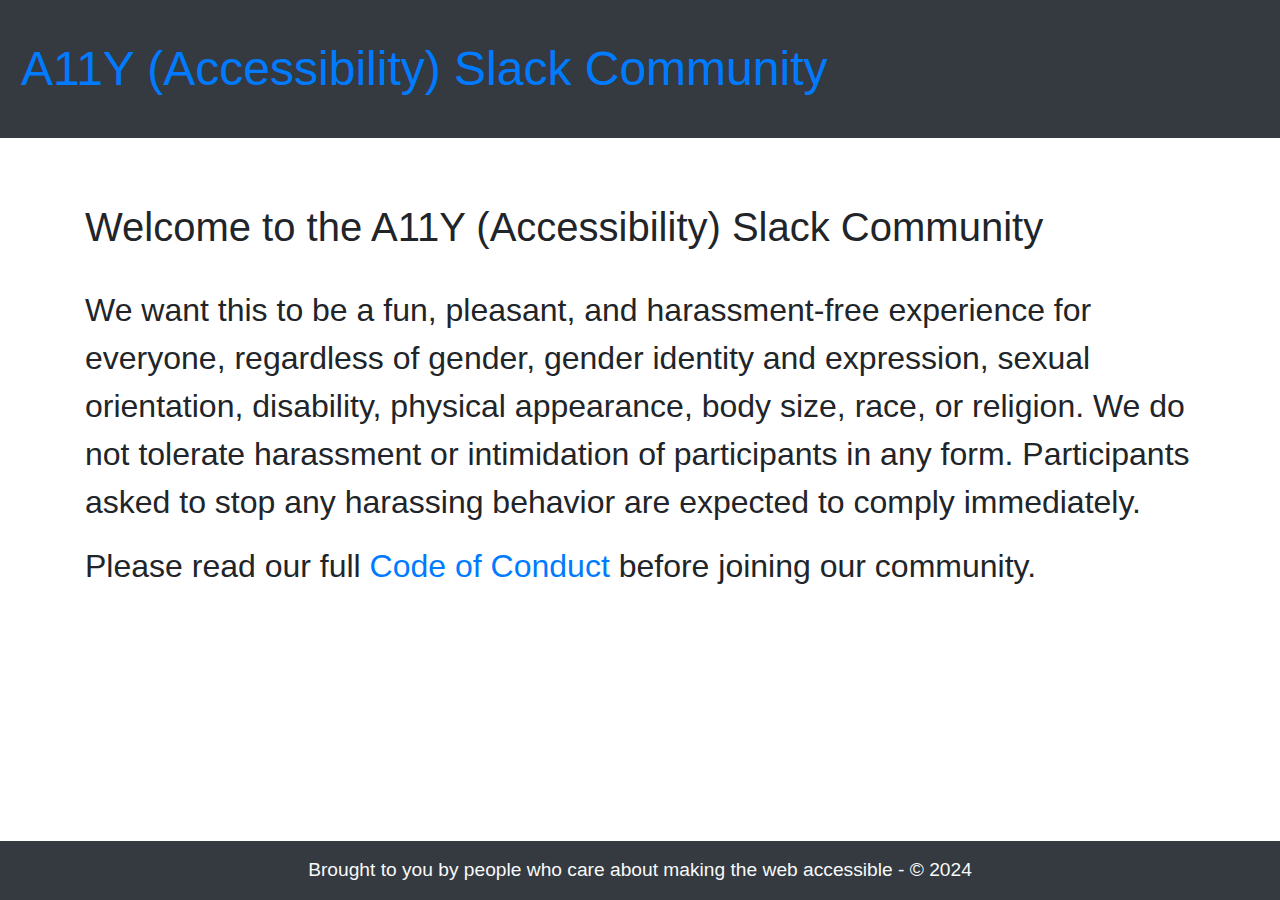
<file: index.html>
<!doctype html>
<html lang="en">
  <head>
	<title>A11Y (Accessibility) Slack Community | Welcome page</title>
	<!-- Required meta tags -->
	<meta charset="utf-8">
	<meta name="viewport" content="width=device-width, initial-scale=1, shrink-to-fit=no">

	<!-- Bootstrap CSS -->
	<link rel="stylesheet" href="https://stackpath.bootstrapcdn.com/bootstrap/4.3.1/css/bootstrap.min.css" integrity="sha384-ggOyR0iXCbMQv3Xipma34MD+dH/1fQ784/j6cY/iJTQUOhcWr7x9JvoRxT2MZw1T" crossorigin="anonymous">

	<!-- Custom styles -->
	<link rel="stylesheet" href="./css/style.css">
  </head>
  <body>

	<header class="navbar navbar-expand-lg navbar-dark bg-dark text-light">
		<span class="align-middle"><a href="./">A11Y (Accessibility) Slack Community</a></span>
	</header>

	<main class="container">
		<h1>Welcome to the A11Y (Accessibility) Slack Community</h1>

		<p>We want this to be a fun, pleasant, and harassment-free experience for everyone, regardless of gender, gender identity and expression, sexual orientation, disability, physical appearance, body size, race, or religion. We do not tolerate harassment or intimidation of participants in any form. Participants asked to stop any harassing behavior are expected to comply immediately.</p>

		<p>Please read our full <a href="./code-of-conduct.html">Code of Conduct</a> before joining our community.</p>

	</main>

	<footer class="container-fluid fixed-bottom text-center bg-dark text-light">
		<p>Brought to you by people who care about making the web accessible - &copy; 2024</p>
	</footer>
	  
	<!-- Optional JavaScript -->
	<!-- jQuery first, then Popper.js, then Bootstrap JS -->
	<script src="https://code.jquery.com/jquery-3.3.1.slim.min.js" integrity="sha384-q8i/X+965DzO0rT7abK41JStQIAqVgRVzpbzo5smXKp4YfRvH+8abtTE1Pi6jizo" crossorigin="anonymous"></script>
	<script src="https://cdnjs.cloudflare.com/ajax/libs/popper.js/1.14.7/umd/popper.min.js" integrity="sha384-UO2eT0CpHqdSJQ6hJty5KVphtPhzWj9WO1clHTMGa3JDZwrnQq4sF86dIHNDz0W1" crossorigin="anonymous"></script>
	<script src="https://stackpath.bootstrapcdn.com/bootstrap/4.3.1/js/bootstrap.min.js" integrity="sha384-JjSmVgyd0p3pXB1rRibZUAYoIIy6OrQ6VrjIEaFf/nJGzIxFDsf4x0xIM+B07jRM" crossorigin="anonymous"></script>
  </body>
</html>
</file>
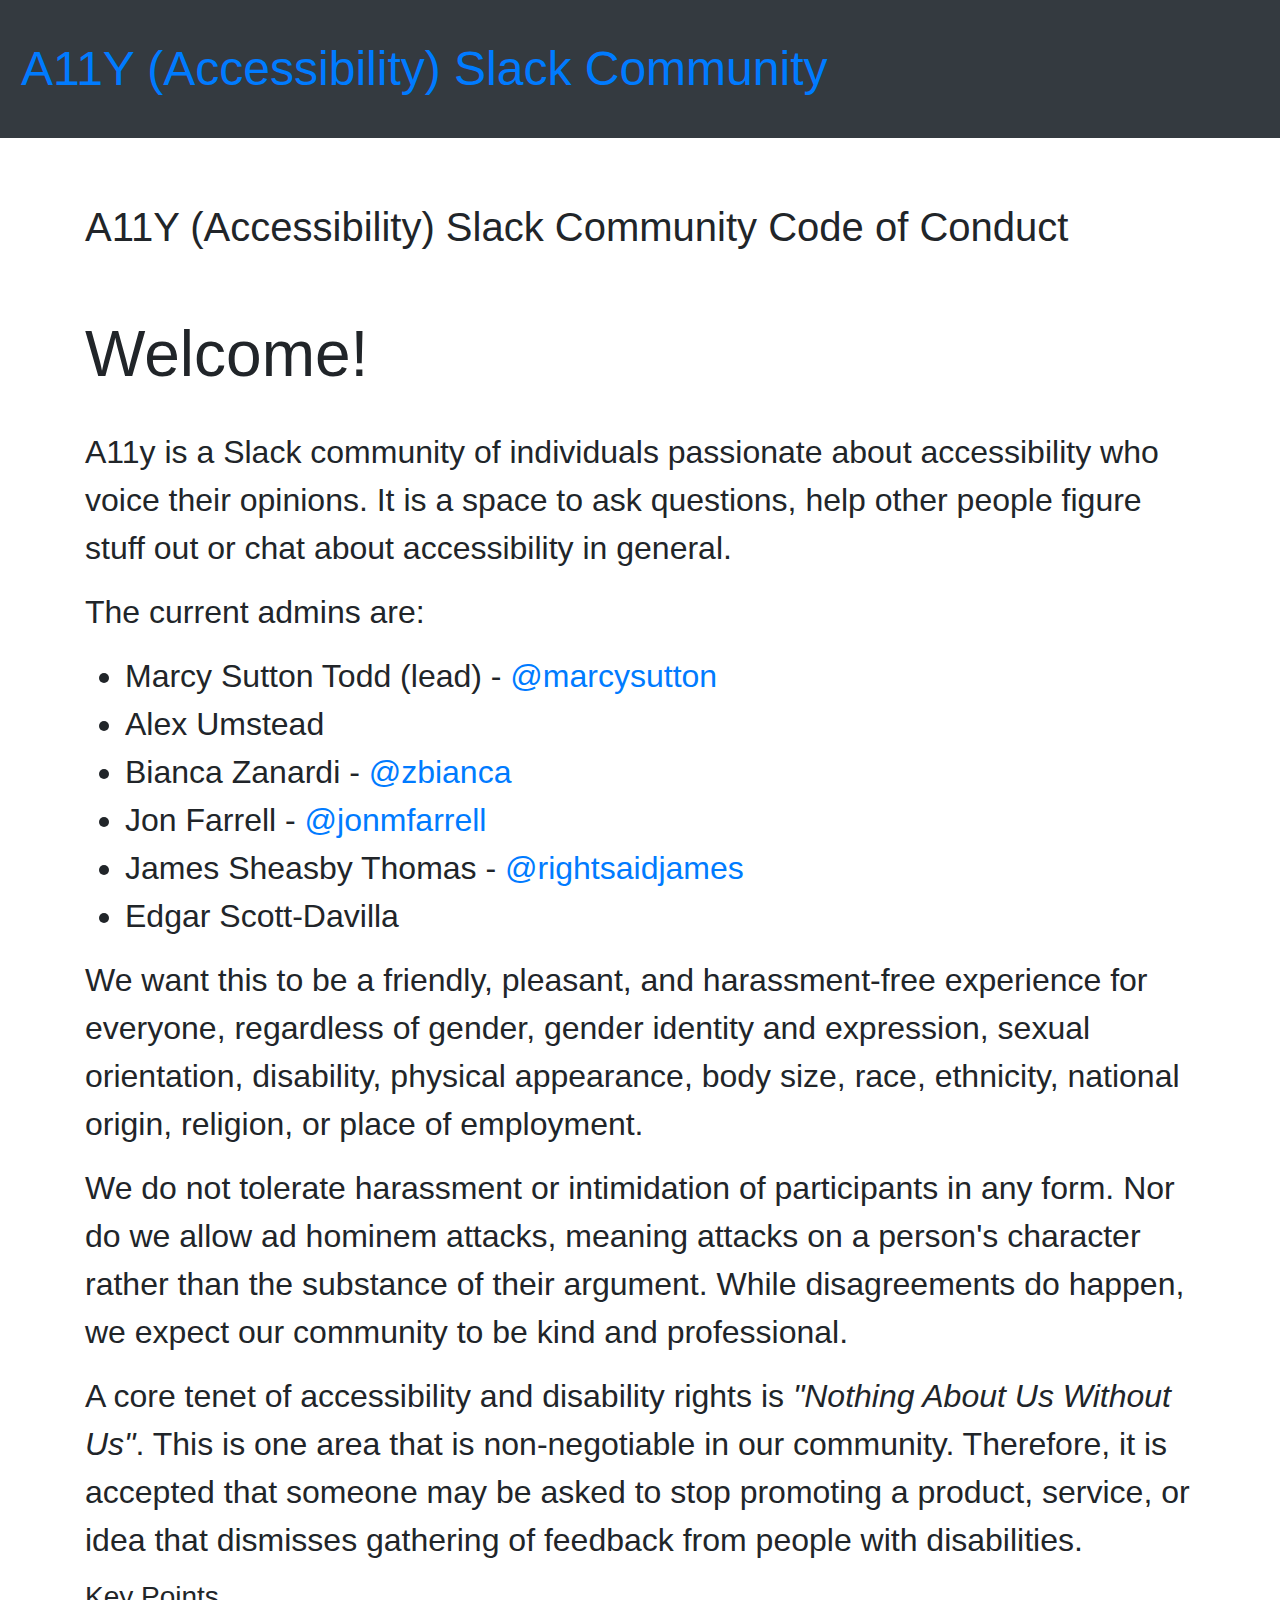
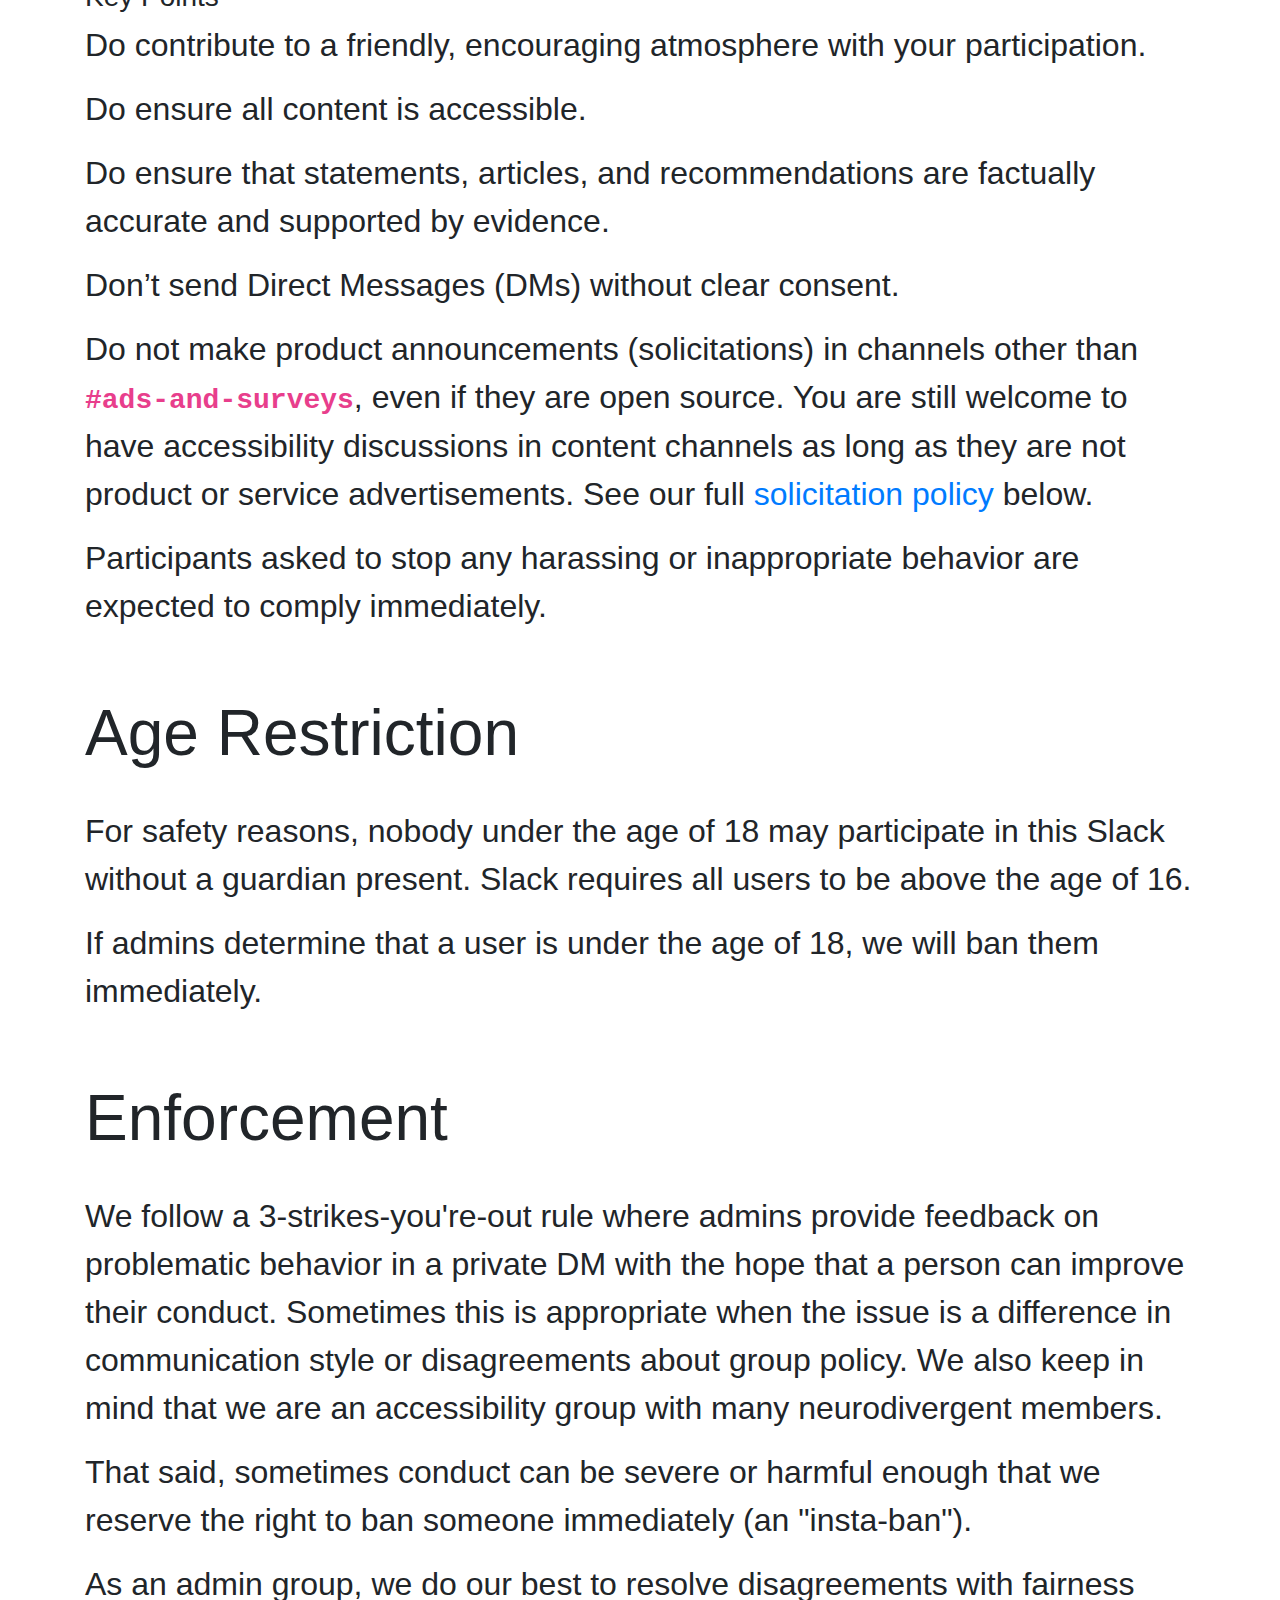
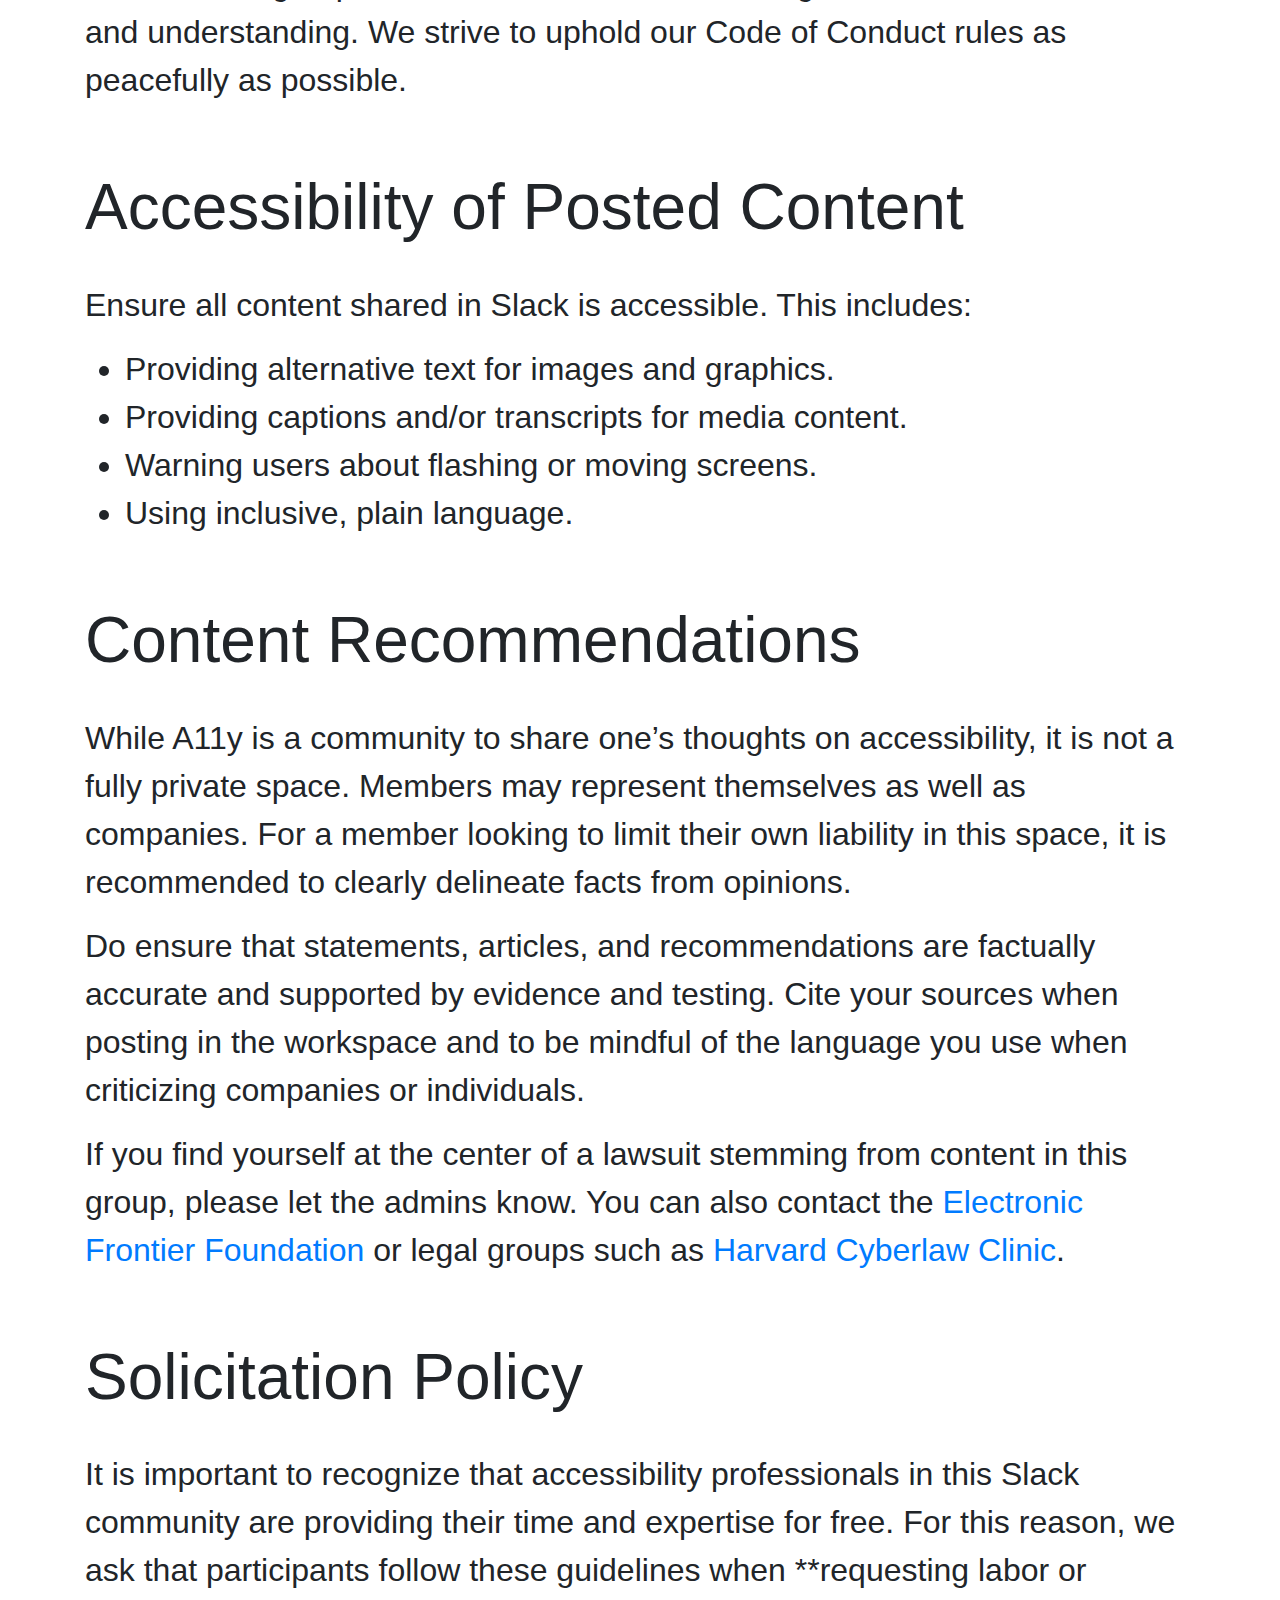
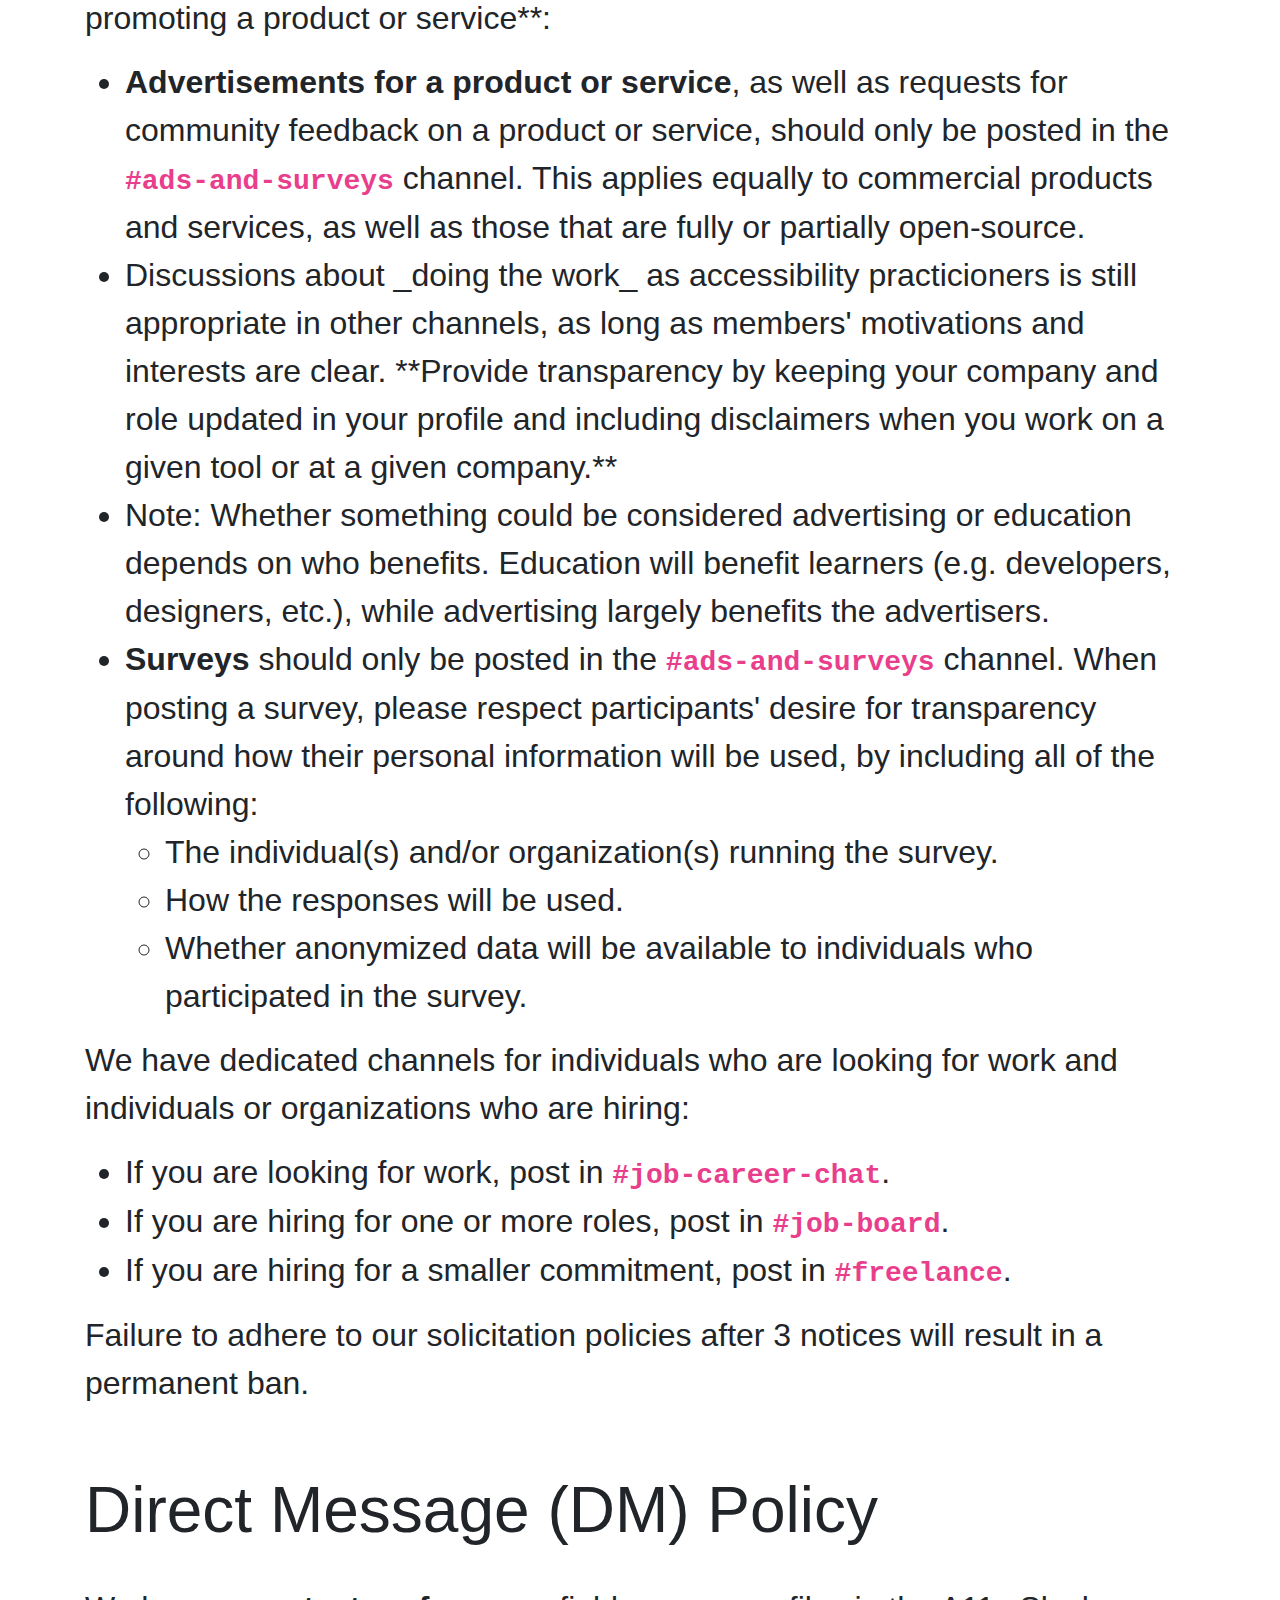
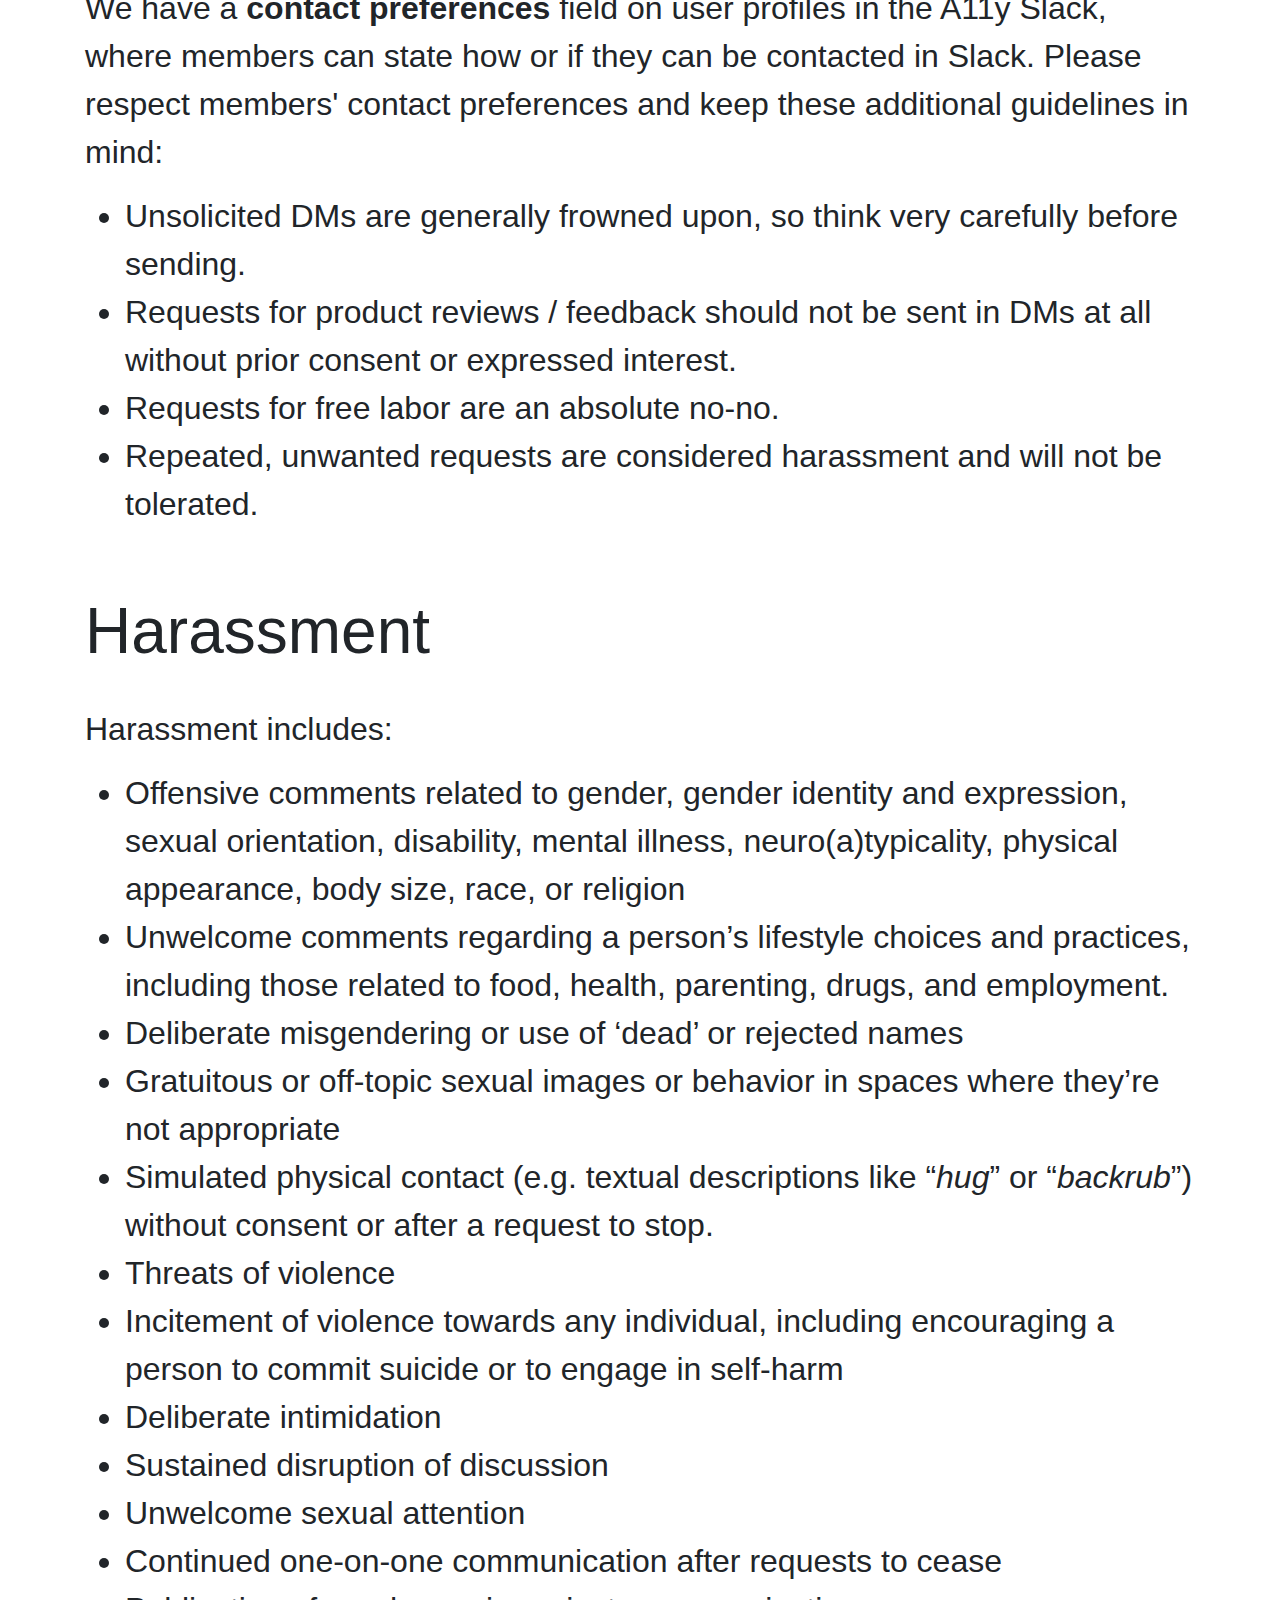
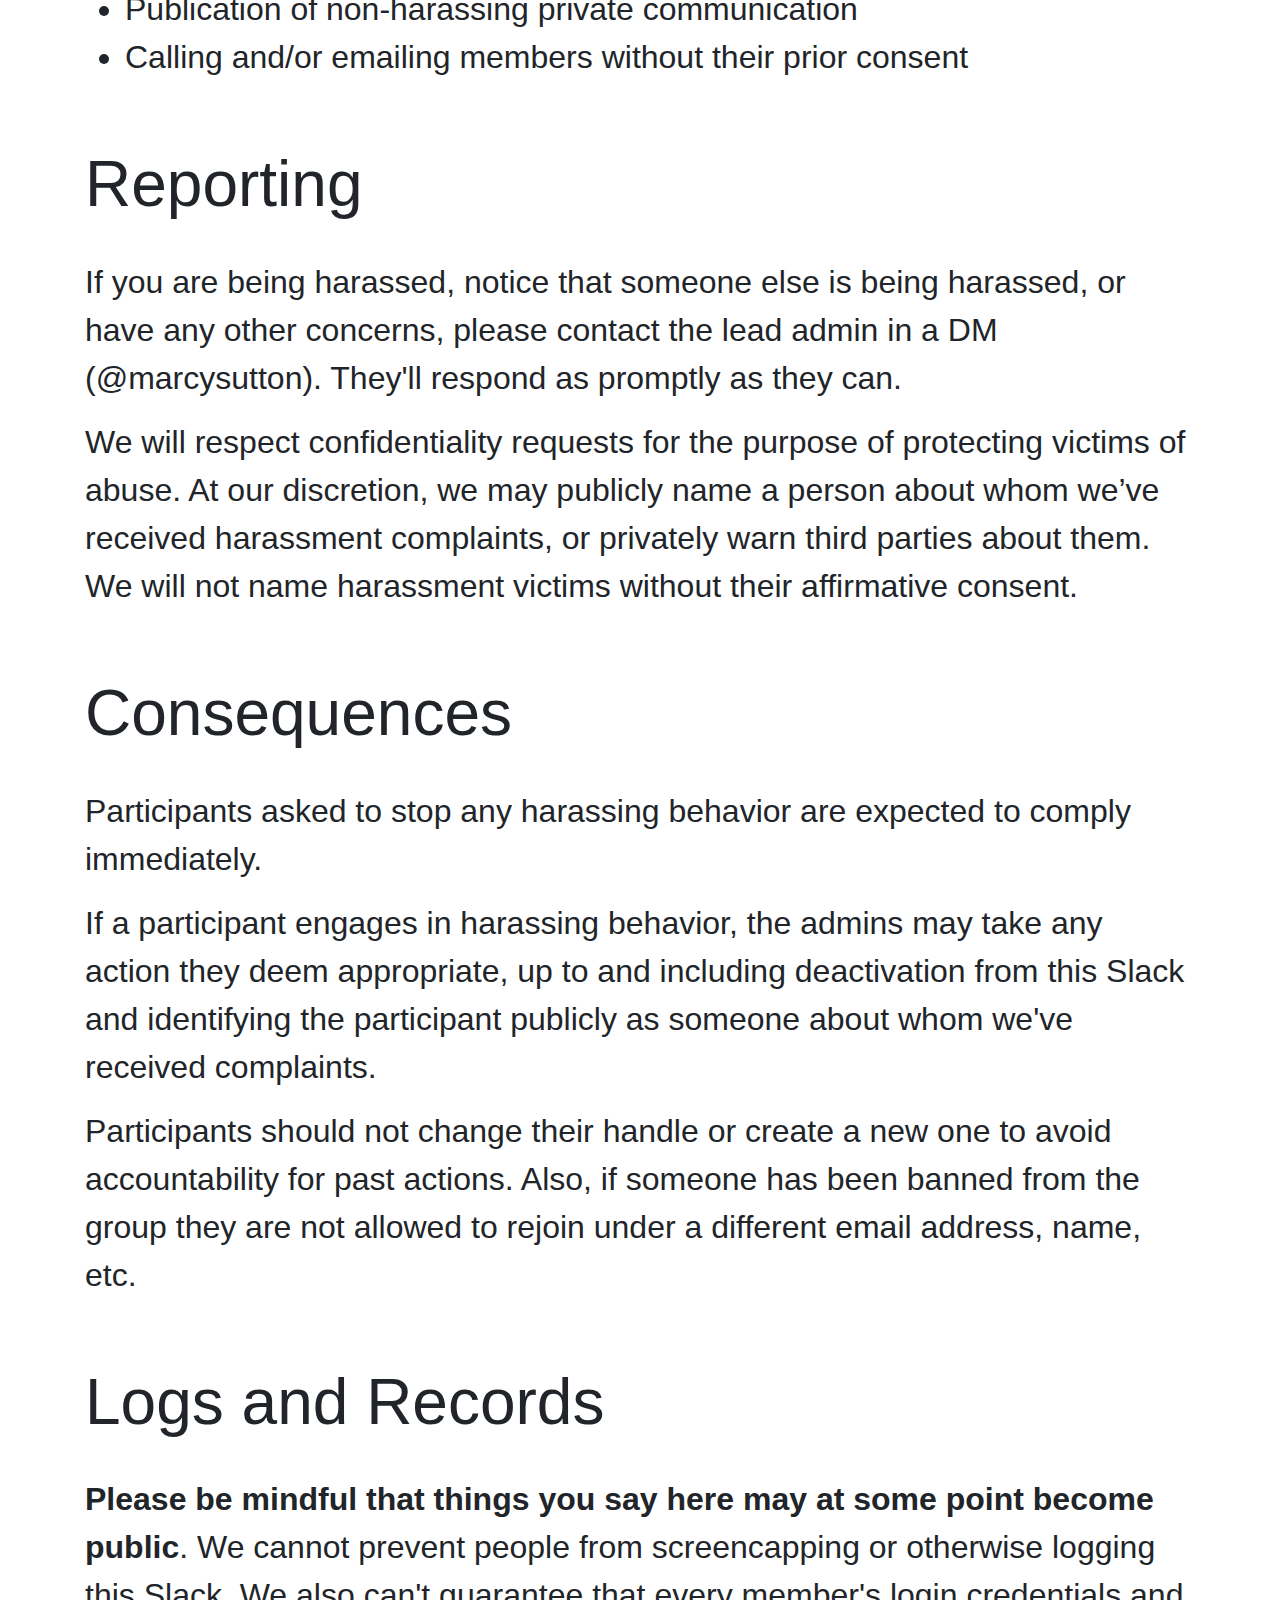
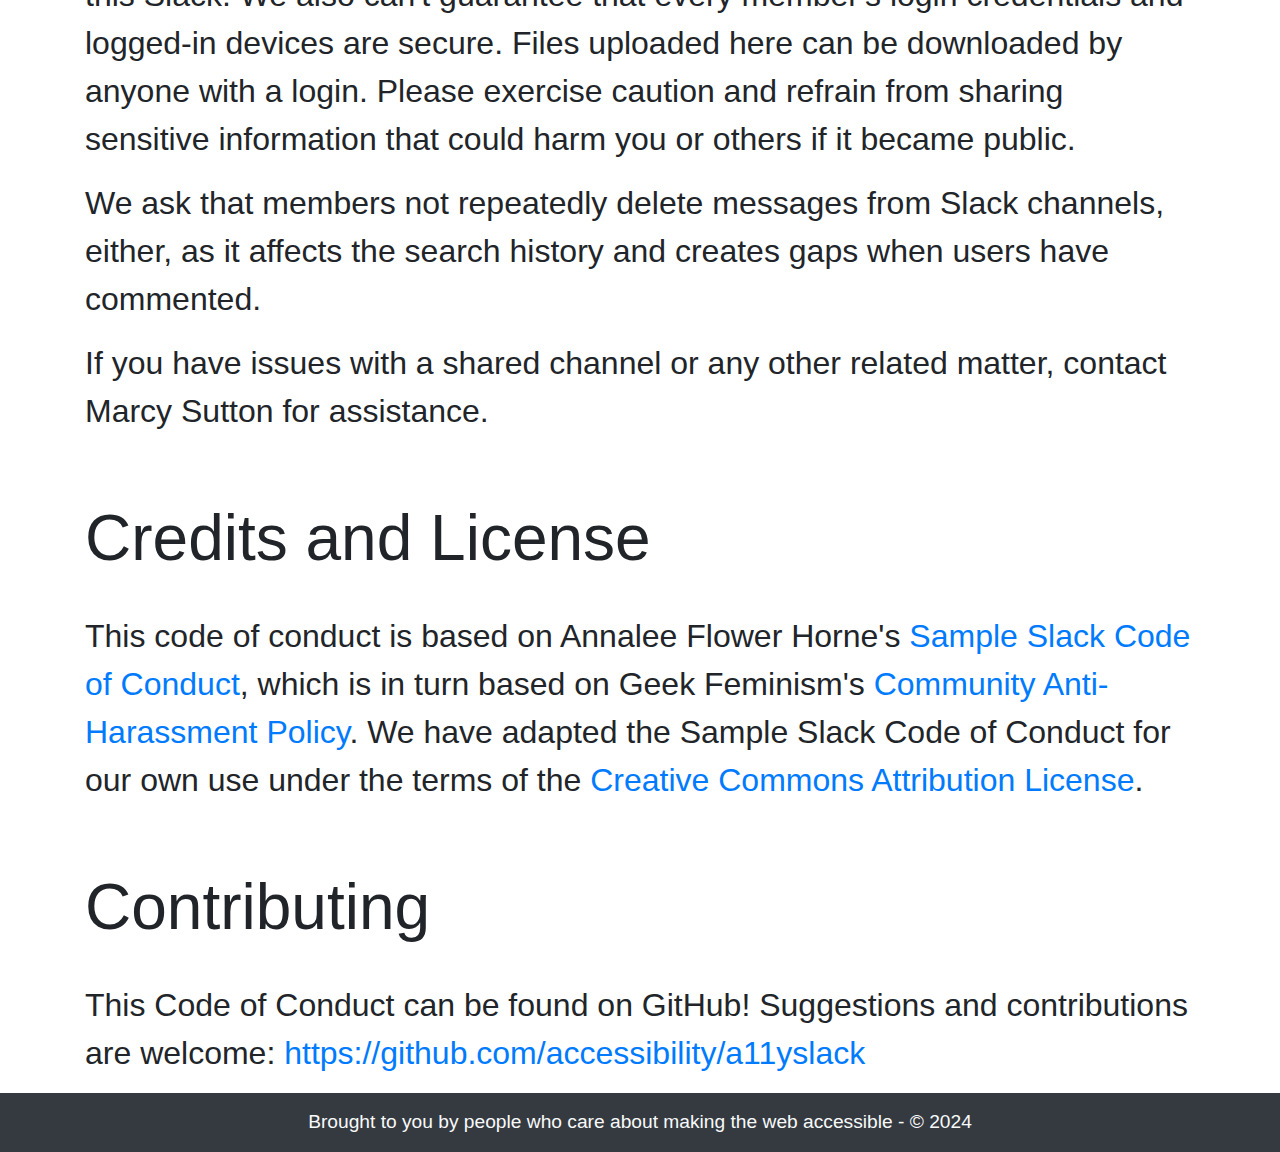
<file: code-of-conduct.html>
<!doctype html>
<html lang="en">
  <head>
	<title>A11Y (Accessibility) Slack Community | Code of Conduct</title>
	<!-- Required meta tags -->
	<meta charset="utf-8">
	<meta name="viewport" content="width=device-width, initial-scale=1, shrink-to-fit=no">

	<!-- Bootstrap CSS -->
	<link rel="stylesheet" href="https://stackpath.bootstrapcdn.com/bootstrap/4.3.1/css/bootstrap.min.css" integrity="sha384-ggOyR0iXCbMQv3Xipma34MD+dH/1fQ784/j6cY/iJTQUOhcWr7x9JvoRxT2MZw1T" crossorigin="anonymous">

	<!-- Custom styles -->
	<link rel="stylesheet" href="./css/style.css">
  </head>
  <body>

	<header class="navbar navbar-expand-lg navbar-dark bg-dark text-light">
		<span class="align-middle"><a href="./">A11Y (Accessibility) Slack Community</a></span>
	</header>

	<main class="container">
		<h1>A11Y (Accessibility) Slack Community Code of Conduct</h1>

		<section aria-labelledby="welcome">
			<h2 id="welcome">Welcome!</h2>
			<p>A11y is a Slack community of individuals passionate about accessibility who voice their opinions. It is a space to ask questions, help other people figure stuff out or chat about accessibility in general.</p>
			<p>The current admins are:</p>
			<ul>
				<li>Marcy Sutton Todd (lead) - <a href="https://github.com/marcysutton">@marcysutton</a></li>
				<li>Alex Umstead</li>
				<li>Bianca Zanardi - <a href="https://www.zbianca.com/">@zbianca</a></li>
				<li>Jon Farrell - <a href="https://www.linkedin.com/in/jonmfarrell/">@jonmfarrell</a></li>
				<li>James Sheasby Thomas - <a href="https://rightsaidjames.com/">@rightsaidjames</a></li>
				<li>Edgar Scott-Davilla</li>
			</ul>
			<p>We want this to be a friendly, pleasant, and harassment-free experience for everyone, regardless of gender, gender identity and expression, sexual orientation, disability, physical appearance, body size, race, ethnicity, national origin, religion, or place of employment.</p>
			<p>We do not tolerate harassment or intimidation of participants in any form. Nor do we allow ad hominem attacks, meaning attacks on a person's character rather than the substance of their argument. While disagreements do happen, we expect our community to be kind and professional.</p>
			<p>A core tenet of accessibility and disability rights is <em>"Nothing About Us Without Us"</em>. This is one area that is non-negotiable in our community. Therefore, it is accepted that someone may be asked to stop promoting a product, service, or idea that dismisses gathering of feedback from people with disabilities.</p>

			<h3>Key Points</h3>
			<p>Do contribute to a friendly, encouraging atmosphere with your participation.</p>
			<p>Do ensure all content is accessible.</p>
			<p>Do ensure that statements, articles, and recommendations are factually accurate and supported by evidence.</p>
			<p>Don’t send Direct Messages (DMs) without clear consent.</p>
			<p>Do not make product announcements (solicitations) in channels other than <strong><code>#ads-and-surveys</code></strong>, even if they are open source. You are still welcome to have accessibility discussions in content channels as long as they are not product or service advertisements. See our full <a href="#solicitations">solicitation policy</a> below.</p>
			<p>Participants asked to stop any harassing or inappropriate behavior are expected to comply immediately.</p>
		</section>
		
		<section aria-labelledby="age-restriction">
			<h2 id="age-restriction">Age Restriction</h2>
			<p>For safety reasons, nobody under the age of 18 may participate in this Slack without a guardian present. Slack requires all users to be above the age of 16.</p>
			<p>If admins determine that a user is under the age of 18, we will ban them immediately.</p>
		</section>

		<section aria-labelledby="enforcement">
			<h2 id="enforcement">Enforcement</h2>
			<p>We follow a 3-strikes-you're-out rule where admins provide feedback on problematic behavior in a private DM with the hope that a person can improve their conduct. Sometimes this is appropriate when the issue is a difference in communication style or disagreements about group policy. We also keep in mind that we are an accessibility group with many neurodivergent members.</p>
			<p>That said, sometimes conduct can be severe or harmful enough that we reserve the right to ban someone immediately (an "insta-ban").</p>
			<p>As an admin group, we do our best to resolve disagreements with fairness and understanding. We strive to uphold our Code of Conduct rules as peacefully as possible.</p>
		</section>

		<section aria-labelledby="a11y">
			<h2 id="a11y">Accessibility of Posted Content</h2>
			<p>Ensure all content shared in Slack is accessible. This includes:</p>
			<ul>
				<li>Providing alternative text for images and graphics.</li>
				<li>Providing captions and/or transcripts for media content.</li>
				<li>Warning users about flashing or moving screens.</li>
				<li>Using inclusive, plain language.</li>
			</ul>
		</section>

		<section aria-labelledby="content">
			<h2 id="content">Content Recommendations</h2>
			<p>While A11y is a community to share one’s thoughts on accessibility, it is not a fully private space. Members may represent themselves as well as companies. For a member looking to limit their own liability in this space, it is recommended to clearly delineate facts from opinions.</p>

			<p>Do ensure that statements, articles, and recommendations are factually accurate and supported by evidence and testing. Cite your sources when posting in the workspace and to be mindful of the language you use when criticizing companies or individuals.</p>

			<p>If you find yourself at the center of a lawsuit stemming from content in this group, please let the admins know. You can also contact the <a href="https://www.eff.org/">Electronic Frontier Foundation</a> or legal groups such as <a href="https://hls.harvard.edu/clinics/in-house-clinics/cyberlaw-clinic/">Harvard Cyberlaw Clinic</a>.</p>
		</section>

		<section aria-labelledby="solicitations">
			<h2 id="solicitations">Solicitation Policy</h2>
			<p>It is important to recognize that accessibility professionals in this Slack community are providing their time and expertise for free. For this reason, we ask that participants follow these guidelines when **requesting labor or promoting a product or service**:</p>
			<ul>
				<li><strong>Advertisements for a product or service</strong>, as well as requests for community feedback on a product or service, should only be posted in the <strong><code>#ads-and-surveys</code></strong> channel. This applies equally to commercial products and services, as well as those that are fully or partially open-source.</li>
				<li>Discussions about _doing the work_ as accessibility practicioners is still appropriate in other channels, as long as members' motivations and interests are clear. **Provide transparency by keeping your company and role updated in your profile and including disclaimers when you work on a given tool or at a given company.**</li>
				<li>Note: Whether something could be considered advertising or education depends on who benefits. Education will benefit learners (e.g. developers, designers, etc.), while advertising largely benefits the advertisers.</li>

				<li><strong>Surveys</strong> should only be posted in the <strong><code>#ads-and-surveys</code></strong> channel. When posting a survey, please respect participants' desire for transparency around how their personal information will be used, by including all of the following:
					<ul>
						<li>The individual(s) and/or organization(s) running the survey.</li>
						<li>How the responses will be used.</li>
						<li>Whether anonymized data will be available to individuals who participated in the survey.</li>
					</ul>
				</li>
			</ul>
			<p>We have dedicated channels for individuals who are looking for work and individuals or organizations who are hiring:</p>
			<ul>
				<li>If you are looking for work, post in <strong><code>#job-career-chat</code></strong>.</li>
				<li>If you are hiring for one or more roles, post in <strong><code>#job-board</code></strong>.</li>
				<li>If you are hiring for a smaller commitment, post in <strong><code>#freelance</code></strong>.</li>
			</ul>
			<p>Failure to adhere to our solicitation policies after 3 notices will result in a permanent ban.</p>
		</section>

		<section aria-labelledby="dms">
			<h2 id="dms">Direct Message (DM) Policy</h2>
			<p>We have a <strong>contact preferences</strong> field on user profiles in the A11y Slack, where members can state how or if they can be contacted in Slack. Please respect members' contact preferences and keep these additional guidelines in mind:</p>
			<ul>
				<li>Unsolicited DMs are generally frowned upon, so think very carefully before sending.</li>
				<li>Requests for product reviews / feedback should not be sent in DMs at all without prior consent or expressed interest.</li>
				<li>Requests for free labor are an absolute no-no.</li>
				<li>Repeated, unwanted requests are considered harassment and will not be tolerated.</li>
			</ul>
		</section>

		<section aria-labelledby="harassment">
			<h2 id="harassment">Harassment</h2>
			<p>Harassment includes:</p>
			<ul>
				<li>Offensive comments related to gender, gender identity and expression, sexual orientation, disability, mental illness, neuro(a)typicality, physical appearance, body size, race, or religion</li>
				<li>Unwelcome comments regarding a person’s lifestyle choices and practices, including those related to food, health, parenting, drugs, and employment.</li>
				<li>Deliberate misgendering or use of ‘dead’ or rejected names</li>
				<li>Gratuitous or off-topic sexual images or behavior in spaces where they’re not appropriate</li>
				<li>Simulated physical contact (e.g. textual descriptions like “<em>hug</em>” or “<em>backrub</em>”) without consent or after a request to stop.</li>
				<li>Threats of violence</li>
				<li>Incitement of violence towards any individual, including encouraging a person to commit suicide or to engage in self-harm</li>
				<li>Deliberate intimidation</li>
				<li>Sustained disruption of discussion</li>
				<li>Unwelcome sexual attention</li>
				<li>Continued one-on-one communication after requests to cease</li>
				<li>Publication of non-harassing private communication</li>
				<li>Calling and/or emailing members without their prior consent</li>
			</ul>
		</section>

		<section aria-labelledby="reporting">
			<h2 id="reporting">Reporting</h2>
			<p>If you are being harassed, notice that someone else is being harassed, or have any other concerns, please contact the lead admin in a DM (@marcysutton). They'll respond as promptly as they can.</p>
			<p>We will respect confidentiality requests for the purpose of protecting victims of abuse. At our discretion, we may publicly name a person about whom we’ve received harassment complaints, or privately warn third parties about them. We will not name harassment victims without their affirmative consent.</p>
		</section>

		<section aria-labelledby="consequences">
			<h2 id="consequences">Consequences</h2>
			<p>Participants asked to stop any harassing behavior are expected to comply immediately.</p>
			<p>If a participant engages in harassing behavior, the admins may take any action they deem appropriate, up to and including deactivation from this Slack and identifying the participant publicly as someone about whom we've received complaints.</p>
			<p>Participants should not change their handle or create a new one to avoid accountability for past actions. Also, if someone has been banned from the group they are not allowed to rejoin under a different email address, name, etc.</p>
		</section>

		<section aria-labelledby="logs-records">
			<h2 id="logs-records">Logs and Records</h2>
			<p><strong>Please be mindful that things you say here may at some point become public</strong>. We cannot prevent people from screencapping or otherwise logging this Slack. We also can't guarantee that every member's login credentials and logged-in devices are secure. Files uploaded here can be downloaded by anyone with a login. Please exercise caution and refrain from sharing sensitive information that could harm you or others if it became public.</p>
			<p>We ask that members not repeatedly delete messages from Slack channels, either, as it affects the search history and creates gaps when users have commented.</p>
			<p>If you have issues with a shared channel or any other related matter, contact Marcy Sutton for assistance.</p>
		</section>

		<section aria-labelledby="credits">
			<h2 id="credits">Credits and License</h2>
			<p>This code of conduct is based on Annalee Flower Horne's <a href="https://gist.github.com/annalee/2cddeff11357c3a8a613583ebca4dc17">Sample Slack Code of Conduct</a>, which is in turn based on Geek Feminism's <a href="http://geekfeminism.wikia.com/wiki/Community_anti-harassment/Policy" rel="nofollow">Community Anti-Harassment Policy</a>. We have adapted the Sample Slack Code of Conduct for our own use under the terms of the <a href="https://creativecommons.org/licenses/by/4.0/" rel="nofollow">Creative Commons Attribution License</a>.</p>

			<h2 id="contributing">Contributing</h2>
			<p>This Code of Conduct can be found on GitHub! Suggestions and contributions are welcome: <a href="https://github.com/accessibility/a11yslack">https://github.com/accessibility/a11yslack</a></p>
		</section>

	</main>

	<footer class="container-fluid text-center bg-dark text-light">
		<p>Brought to you by people who care about making the web accessible - &copy; 2024</p>
	</footer>

	<!-- Optional JavaScript -->
	<!-- jQuery first, then Popper.js, then Bootstrap JS -->
	<script src="https://code.jquery.com/jquery-3.3.1.slim.min.js" integrity="sha384-q8i/X+965DzO0rT7abK41JStQIAqVgRVzpbzo5smXKp4YfRvH+8abtTE1Pi6jizo" crossorigin="anonymous"></script>
	<script src="https://cdnjs.cloudflare.com/ajax/libs/popper.js/1.14.7/umd/popper.min.js" integrity="sha384-UO2eT0CpHqdSJQ6hJty5KVphtPhzWj9WO1clHTMGa3JDZwrnQq4sF86dIHNDz0W1" crossorigin="anonymous"></script>
	<script src="https://stackpath.bootstrapcdn.com/bootstrap/4.3.1/js/bootstrap.min.js" integrity="sha384-JjSmVgyd0p3pXB1rRibZUAYoIIy6OrQ6VrjIEaFf/nJGzIxFDsf4x0xIM+B07jRM" crossorigin="anonymous"></script>
  </body>
</html>
</file>
<file: css/style.css>
body {
	font-size: 2em;
}

header span {
	padding: 25px 5px;
	font-size: 1.5em;
}

main {

	margin-top: 65px;
}

main h1 {
	margin-bottom: 35px;
}

main h2 {
	font-size: 2em;
	margin-top: 65px;
	margin-bottom: 35px;
}

footer {
	padding-top: 15px;
	padding-bottom: 15px;
}

footer p, .alert p {
	margin: 0;
	padding: 0;
	font-size: .6em;
}
</file>
